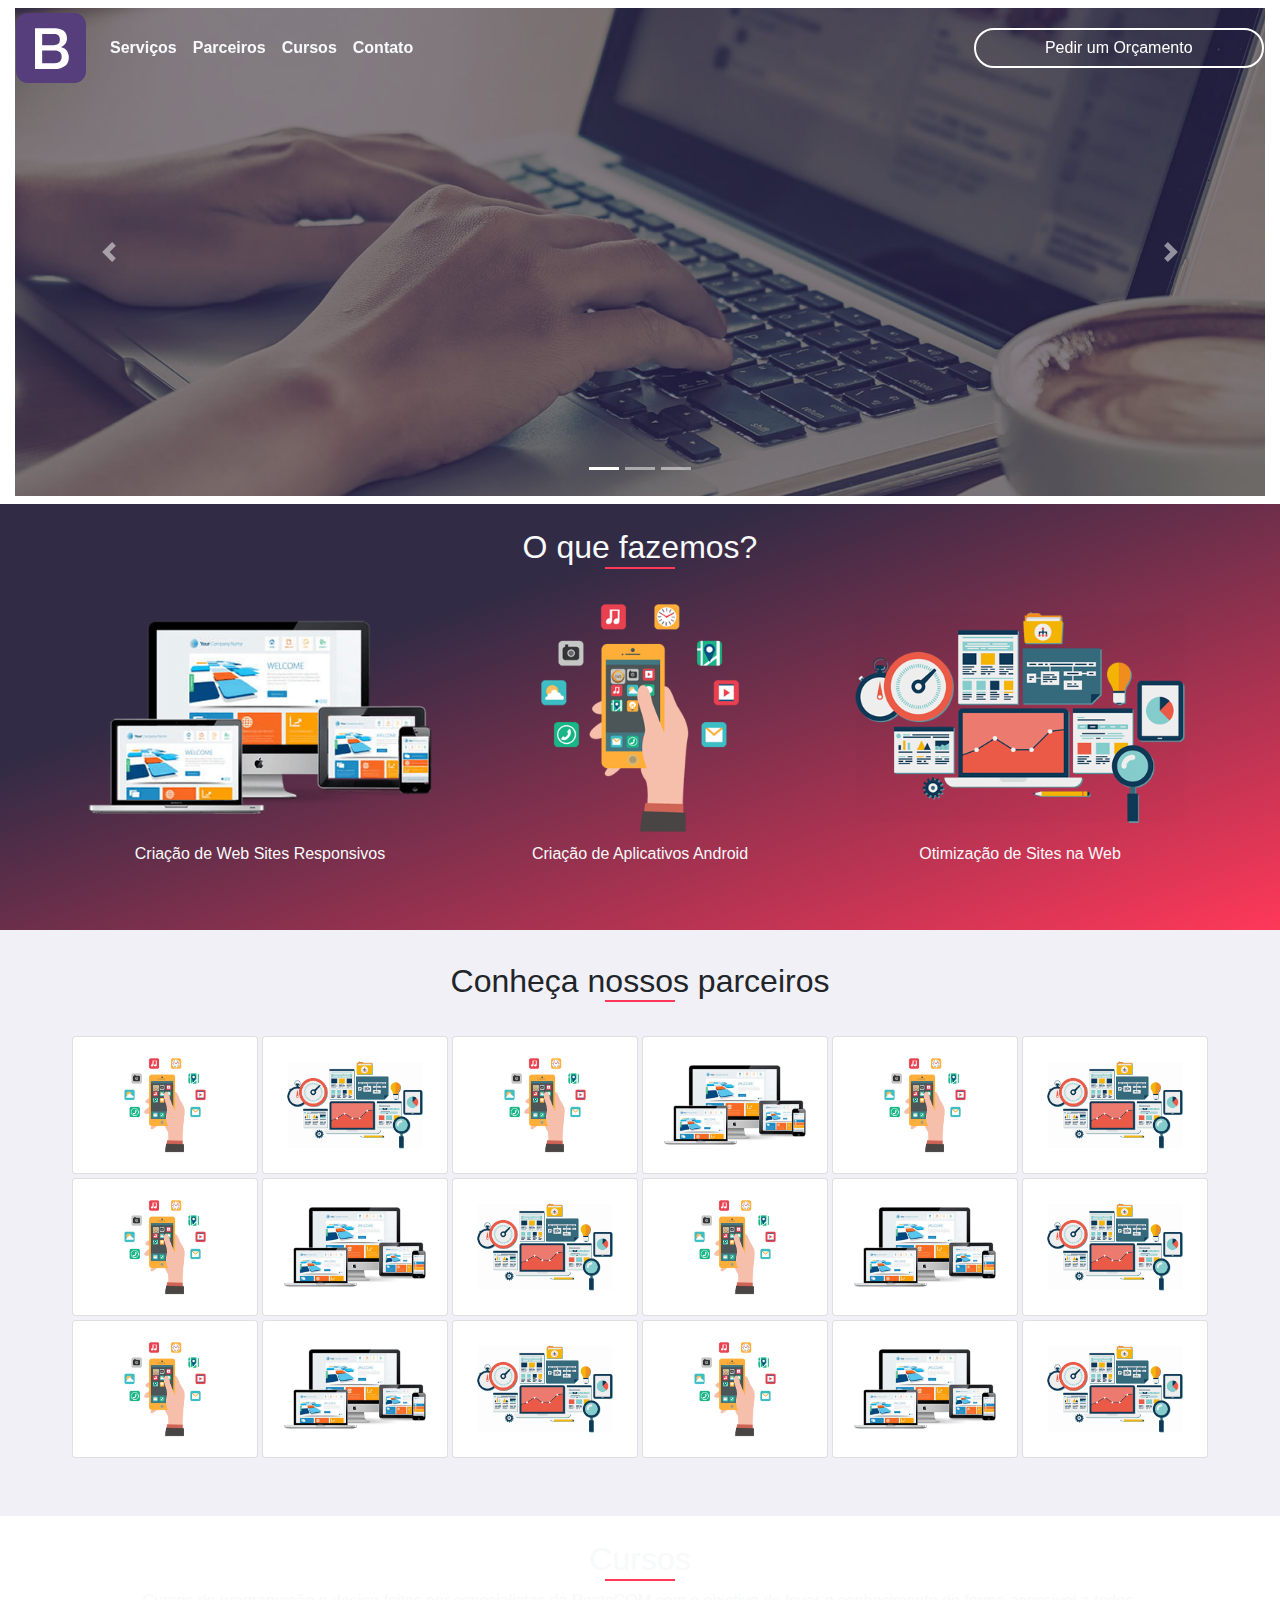
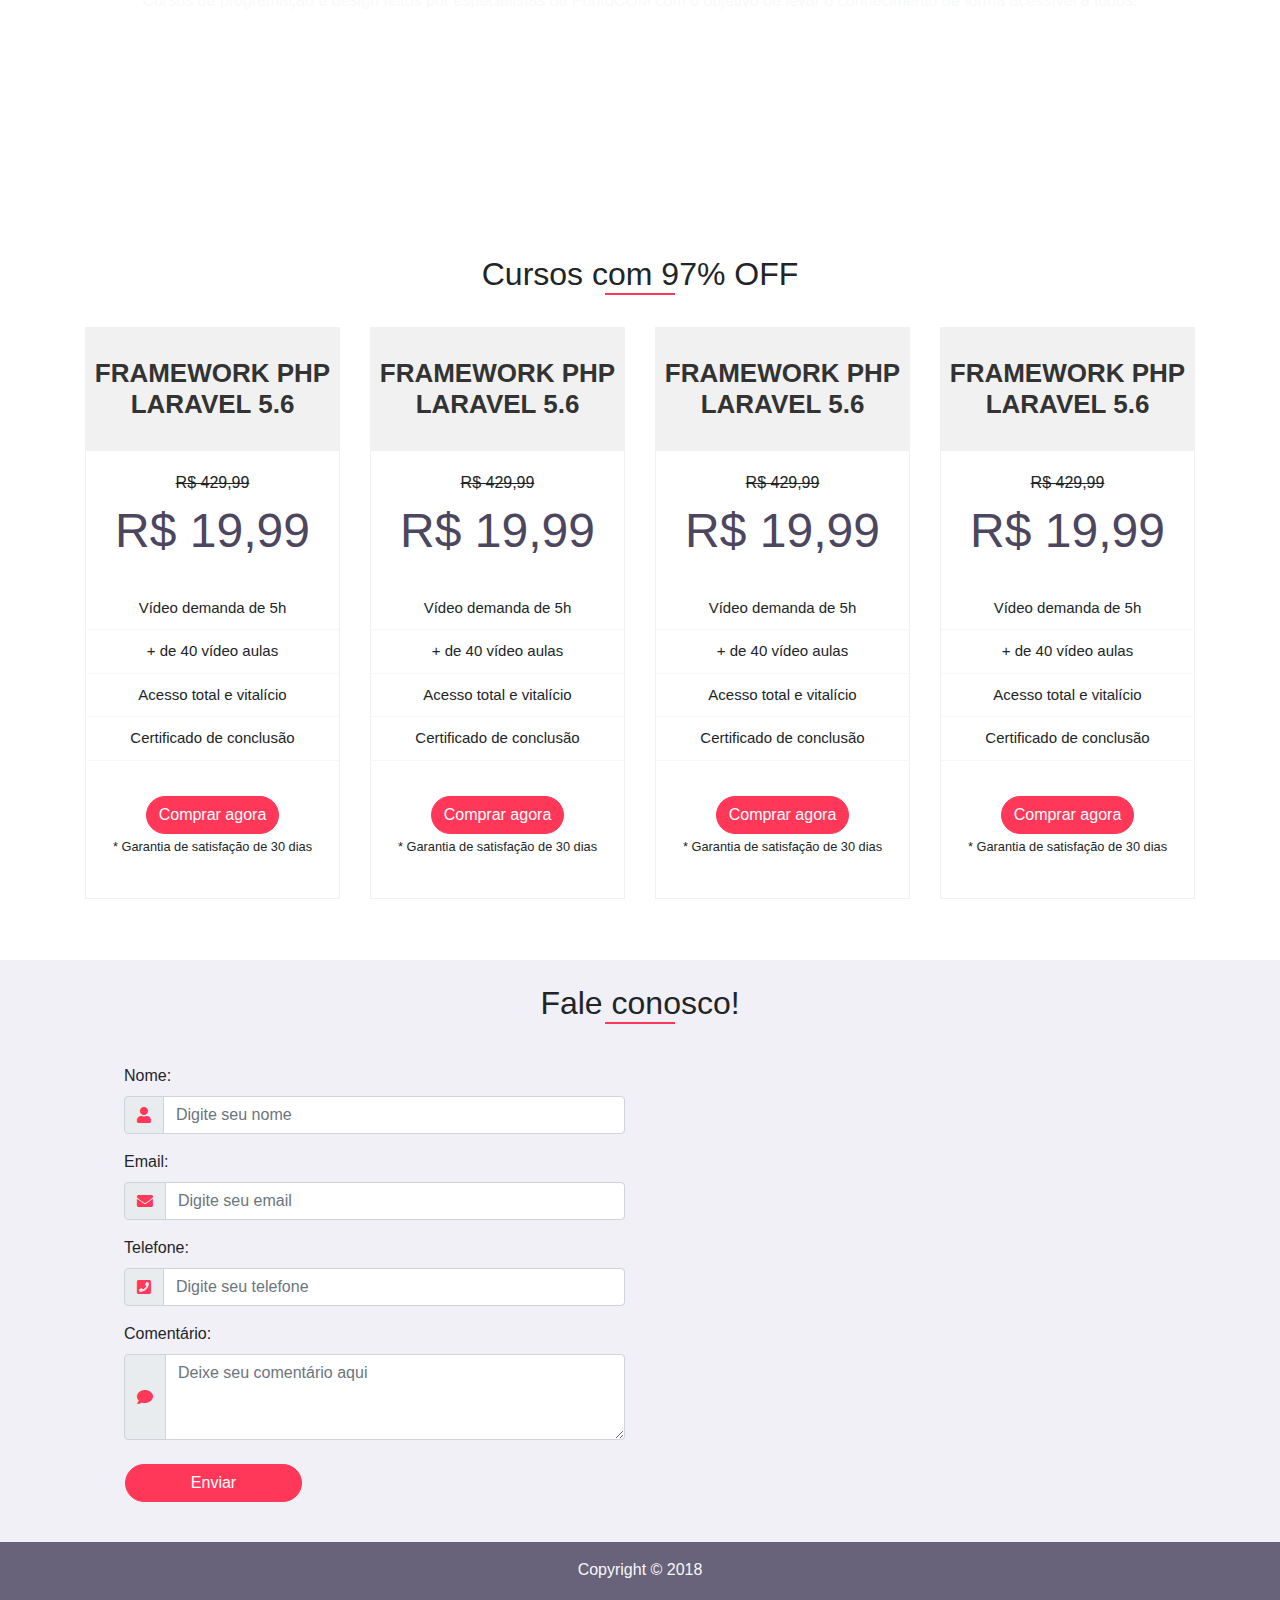
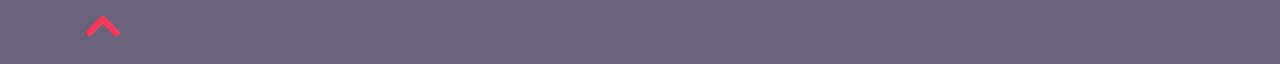
<file: index.html>
<!DOCTYPE html>
<html lang="pt-br">
<head>
	<meta charset="utf-8">
	<meta name="viewport" content="width=device-width, initial-scale=1 shrink-to-fit=no">
	<title>One Page</title>
	<!-- Css Bootstrap -->
	<link rel="stylesheet" href="https://stackpath.bootstrapcdn.com/bootstrap/4.1.3/css/bootstrap.min.css">
	<!-- Fonte para Icones -->
	<link rel="stylesheet" href="https://use.fontawesome.com/releases/v5.2.0/css/all.css">
	<!-- Css personalizado -->
	<link rel="stylesheet" href="css/estilo.css">
</head>
<body>
	
	<!-- Topo -->
	<header  class="container-fluid" id="topo">
		<div class="container">
			<nav class="navbar navbar-expand-lg navbar-dark fixed-top">
				<a href="#topo" class="navbar-brand">
					<img src="img/bootstrap-solid.svg" height="70" class="d-inline-block align-top" alt="Logo">
				</a>
				<button class="navbar-toggler" type="button" data-toggle="collapse" data-target="#menu" aria-control="menu" aria-expanded="false" aria-label="Menu Colapso">
					<span class="navbar-toggler-icon text-light"></span>
				</button>
				<div id="menu" class="collapse navbar-collapse">
					<ul class="navbar-nav mr-auto text-light">
						<li class="nav-item">
							<a href="#serviço" class="nav-link text-light font-weight-bold">Serviços</a>
						</li>
						<li class="nav-item">
							<a href="#parceiro" class="nav-link text-light font-weight-bold">Parceiros</a>
						</li>
						<li class="nav-item">
							<a href="#cursos" class="nav-link text-light font-weight-bold">Cursos</a>
						</li>
						<li class="nav-item">
							<a href="#contato" class="nav-link text-light font-weight-bold">Contato</a>
						</li>
					</ul>
					<a href="#" class="btn col-md-3 btn-orçamento text-center">Pedir um Orçamento</a>
				</div>
			</nav>
		</div>
	</header>
	

	<!-- Slide Show -->
	<section>
		<div class="container-fluid my-2">
			<div class="carousel slide" data-ride="carousel" id="slideshow">
				<ol class="carousel-indicators">
					<li data-target="#slideshow" data-slide-to="0" class="active"></li>
					<li data-target="#slideshow" data-slide-to="1"></li>
					<li data-target="#slideshow" data-slide-to="2"></li>
				</ol>
				<div class="carousel-inner">
					<div class="carousel-item active">
						<a href="#"><img src="img/bg.jpg" alt="primeiro slide" class="d-block w-100"></a>
					</div>
					<div class="carousel-item">
						<a href="#"><img src="img/bg.jpg" alt="segundo slide" class="d-block w-100"></a>
					</div>
					<div class="carousel-item">
						<a href="#"><img src="img/bg.jpg" alt="segundo slide" class="d-block w-100"></a>
					</div>
				</div>

				<a href="#slideshow" class="carousel-control-prev" role="button" data-slide="prev">
					<span class="carousel-control-prev-icon" aria-hidden="true"></span> 
					<span class="sr-only">Anterior</span>
				</a>
				<a href="#slideshow" class="carousel-control-next" role="button" data-slide="next">
					<span class="carousel-control-next-icon" aria-hidden="true"></span> 
					<span class="sr-only">Próximo</span>
				</a>

			</div>
		</div>
	</section>

	<!-- seção de serviço -->
	<section>
		<div class="container-fluid bg-serviços" id="serviço">
			<div class="mt-2 py-4">
				<section class="container">
					<header class="col-md-12">
						<h2 class="text-center text-light">O que fazemos? <hr class="underline"></h2>
					</header>
					<div class="row py-4">
						<div class="col-md-4">
							<img src="img/img1.png" class="img-fluid" alt="imagem">
							<p class="text-light text-center mt-2">Criação de Web Sites Responsivos</p>
						</div>
					
					
						<div class="col-md-4">
							<img src="img/img2.png" class="img-fluid" alt="imagem">
							<p class="text-light text-center mt-2">Criação de Aplicativos Android</p>
						</div>
					
					
						<div class="col-md-4">
							<img src="img/img3.png" class="img-fluid" alt="imagem">
							<p class="text-light text-center mt-2">Otimização de Sites na Web</p>
						</div>
					</div>
				</section>
			</div>
		</div>
	</section>

	<!-- seção de parceiro -->
	<section>
		<div class="container-fluid py-4 bg-parceiros" id="parceiro">
			<div class="py-2">
				<div class="container">
					<header class="col-md-12">
						<h2 class="text-center">Conheça nossos parceiros<hr class="underline"></h2>
					</header>
					<div class="row py-4">
						<div class="col-md-2 padding-parceiros">
							<div class="card sombra">
								<div class="card-body">
									<a href="#">
										<img src="img/img2.png" alt="parceiro" class="img-fluid mx-auto d-block">
									</a>
								</div>
							</div>
						</div>
						<div class="col-md-2 padding-parceiros">
							<div class="card sombra">
								<div class="card-body">
									<a href="#">
										<img src="img/img3.png" alt="parceiro" class="img-fluid mx-auto d-block">
									</a>
								</div>
							</div>
						</div>
						<div class="col-md-2 padding-parceiros">
							<div class="card sombra">
								<div class="card-body">
									<a href="#">
										<img src="img/img2.png" alt="parceiro" class="img-fluid mx-auto d-block">
									</a>
								</div>
							</div>
						</div>
						<div class="col-md-2 padding-parceiros">
							<div class="card sombra">
								<div class="card-body">
									<a href="#">
										<img src="img/img1.png" alt="parceiro" class="img-fluid mx-auto d-block">
									</a>
								</div>
							</div>
						</div>
						<div class="col-md-2 padding-parceiros">
							<div class="card sombra">
								<div class="card-body">
									<a href="#">
										<img src="img/img2.png" alt="parceiro" class="img-fluid mx-auto d-block">
									</a>
								</div>
							</div>
						</div>
						<div class="col-md-2 padding-parceiros">
							<div class="card sombra">
								<div class="card-body">
									<a href="#">
										<img src="img/img3.png" alt="parceiro" class="img-fluid mx-auto d-block">
									</a>
								</div>
							</div>
						</div>
					
						<div class="col-md-2 padding-parceiros">
							<div class="card sombra">
								<div class="card-body">
									<a href="#">
										<img src="img/img2.png" alt="parceiro" class="img-fluid mx-auto d-block">
									</a>
								</div>
							</div>
						</div>
						<div class="col-md-2 padding-parceiros">
							<div class="card sombra">
								<div class="card-body">
									<a href="#">
										<img src="img/img1.png" alt="parceiro" class="img-fluid mx-auto d-block">
									</a>
								</div>
							</div>
						</div>
						<div class="col-md-2 padding-parceiros">
							<div class="card sombra">
								<div class="card-body">
									<a href="#">
										<img src="img/img3.png" alt="parceiro" class="img-fluid mx-auto d-block">
									</a>
								</div>
							</div>
						</div>
						<div class="col-md-2 padding-parceiros">
							<div class="card sombra">
								<div class="card-body">
									<a href="#">
										<img src="img/img2.png" alt="parceiro" class="img-fluid mx-auto d-block">
									</a>
								</div>
							</div>
						</div>
						<div class="col-md-2 padding-parceiros">
							<div class="card sombra">
								<div class="card-body">
									<a href="#">
										<img src="img/img1.png" alt="parceiro" class="img-fluid mx-auto d-block">
									</a>
								</div>
							</div>
						</div>
						<div class="col-md-2 padding-parceiros">
							<div class="card sombra">
								<div class="card-body">
									<a href="#">
										<img src="img/img3.png" alt="parceiro" class="img-fluid mx-auto d-block">
									</a>
								</div>
							</div>
						</div>

						<div class="col-md-2 padding-parceiros">
							<div class="card sombra">
								<div class="card-body">
									<a href="#">
										<img src="img/img2.png" alt="parceiro" class="img-fluid mx-auto d-block">
									</a>
								</div>
							</div>
						</div>
						<div class="col-md-2 padding-parceiros">
							<div class="card sombra">
								<div class="card-body">
									<a href="#">
										<img src="img/img1.png" alt="parceiro" class="img-fluid mx-auto d-block">
									</a>
								</div>
							</div>
						</div>
						<div class="col-md-2 padding-parceiros">
							<div class="card sombra">
								<div class="card-body">
									<a href="#">
										<img src="img/img3.png" alt="parceiro" class="img-fluid mx-auto d-block">
									</a>
								</div>
							</div>
						</div>
						<div class="col-md-2 padding-parceiros">
							<div class="card sombra">
								<div class="card-body">
									<a href="#">
										<img src="img/img2.png" alt="parceiro" class="img-fluid mx-auto d-block">
									</a>
								</div>
							</div>
						</div>
						<div class="col-md-2 padding-parceiros">
							<div class="card sombra">
								<div class="card-body">
									<a href="#">
										<img src="img/img1.png" alt="parceiro" class="img-fluid mx-auto d-block">
									</a>
								</div>
							</div>
						</div>
						<div class="col-md-2 padding-parceiros">
							<div class="card sombra">
								<div class="card-body">
									<a href="#">
										<img src="img/img3.png" alt="parceiro" class="img-fluid mx-auto d-block">
									</a>
								</div>
							</div>
						</div>
					</div>
				</div>
			</div>
		</div>
	</section>

	<!-- seção parallax -->
	<section>
		<div class="container-fluid bg-parallax">
			<div class="py-4">
				<div class="container">
					<div class="col-md-12">
						<header class="col-md-12">
						<h2 class="text-center text-light">Cursos<hr class="underline"></h2>
						<p class="text-center text-light">Cursos de programação e design feitos por especialistas da PontoCOM com o objetivo de levar o conhecimento de forma acessível a todos.</p>
						</header>
						<div class="row py-2">
							<div class="col-sm-6 col-md-3 col-lg-3">
								<div class="fatos">
									<div class="icon">
										<i class="fa fa-clock"></i>
									</div>
									<div class="fatos-contador">
										<h3>+<span class="contar">43678</span></h3>
										<h4>Minutos de conteúdos</h4>
									</div>
								</div>
							</div>
							<div class="col-sm-6 col-md-3 col-lg-3">
								<div class="fatos">
									<div class="icon">
										<i class="fa fa-book"></i>
									</div>
									<div class="fatos-contador">
										<h3><span class="contar">16</span></h3>
										<h4>Cursos Completos</h4>
									</div>
								</div>
							</div>
							<div class="col-sm-6 col-md-3 col-lg-3">
								<div class="fatos">
									<div class="icon">
										<i class="fa fa-users"></i>
									</div>
									<div class="fatos-contador">
										<h3>+<span class="contar">28970</span></h3>
										<h4>Alunos</h4>
									</div>
								</div>
							</div>
							<div class="col-sm-6 col-md-3 col-lg-3">
								<div class="fatos">
									<div class="icon">
										<i class="fa fa-star"></i>
									</div>
									<div class="fatos-contador">
										<h3><span class="contar">4.8</span></h3>
										<h4>Média de Avaliação</h4>
									</div>
								</div>
							</div>
						</div>
					</div>
				</div>
			</div>
		</div>
	</section>

	<!-- seção de cursos -->
	<section>
		<div class="container-fluid" id="cursos">
			<div class="my-2 py-4">
				<section class="container">
					<header class="col-md-12">
						<h2 class="text-center">Cursos com 97% OFF<hr class="underline"></h2>				
					</header>
					<div class="row py-4">
						<div class="col-sm-6 col-md-3 col-xs-12">
							<div class="tabela-preco sombra">
								<div class="preco-detalhe">
									<h2>Framework PHP Laravel 5.6</h2>
									<strike>R$ 429,99</strike>	
									<span>R$ 19,99</span>
									<ul>
										<li>Vídeo demanda de 5h</li>
										<li>+ de 40 vídeo aulas</li>
										<li>Acesso total e vitalício</li>
										<li>Certificado de conclusão</li>
									</ul>
								</div>
								<div class="preco-botao">
									<a href="#" class="btn btn-preco">Comprar agora</a>
								</div>
								<small>* Garantia de satisfação de 30 dias</small>
							</div>
						</div>
						<div class="col-sm-6 col-md-3 col-xs-12">
							<div class="tabela-preco sombra">
								<div class="preco-detalhe">
									<h2>Framework PHP Laravel 5.6</h2>
									<strike>R$ 429,99</strike>	
									<span>R$ 19,99</span>
									<ul>
										<li>Vídeo demanda de 5h</li>
										<li>+ de 40 vídeo aulas</li>
										<li>Acesso total e vitalício</li>
										<li>Certificado de conclusão</li>
									</ul>
								</div>
								<div class="preco-botao">
									<a href="#" class="btn btn-preco">Comprar agora</a>
								</div>
								<small>* Garantia de satisfação de 30 dias</small>
							</div>
						</div>
						<div class="col-sm-6 col-md-3 col-xs-12">
							<div class="tabela-preco sombra">
								<div class="preco-detalhe">
									<h2>Framework PHP Laravel 5.6</h2>
									<strike>R$ 429,99</strike>	
									<span>R$ 19,99</span>
									<ul>
										<li>Vídeo demanda de 5h</li>
										<li>+ de 40 vídeo aulas</li>
										<li>Acesso total e vitalício</li>
										<li>Certificado de conclusão</li>
									</ul>
								</div>
								<div class="preco-botao">
									<a href="#" class="btn btn-preco">Comprar agora</a>
								</div>
								<small>* Garantia de satisfação de 30 dias</small>
							</div>
						</div>
						<div class="col-sm-6 col-md-3 col-xs-12">
							<div class="tabela-preco sombra">
								<div class="preco-detalhe">
									<h2>Framework PHP Laravel 5.6</h2>
									<strike>R$ 429,99</strike>	
									<span>R$ 19,99</span>
									<ul>
										<li>Vídeo demanda de 5h</li>
										<li>+ de 40 vídeo aulas</li>
										<li>Acesso total e vitalício</li>
										<li>Certificado de conclusão</li>
									</ul>
								</div>
								<div class="preco-botao">
									<a href="#" class="btn btn-preco">Comprar agora</a>
								</div>
								<small>* Garantia de satisfação de 30 dias</small>
							</div>
						</div>
					</div>
				</section>
			</div>
		</div>
	</section>

	<!-- secão contato -->
	<section>
		<div class="container-fluid bg-parceiros" id="contato">
			<div class="mt-2 py-4">
				<section class="container">
					<header class="col-md-12 mb-4">
						<h2 class="text-center">Fale conosco!<hr class="underline"></h2>				
					</header>
					<div class="row">
						<div class="col-12">					
							<form class="px-4 py-3">											
								<div class="form-group col-md-6">
									<label for="nome">Nome:</label>
									<div class="input-group">
										<div class="input-group-prepend">
											<span class="input-group-text"><i class="fas fa-user"></i></span>
										</div>
										<input type="text" class="form-control" id="nome" placeholder="Digite seu nome">
									</div>
								</div>	
								<div class="form-group col-md-6">
									<label for="email">Email:</label>
									<div class="input-group">
										<div class="input-group-prepend">
											<span class="input-group-text"><i class="fas fa-envelope"></i></span>
										</div>
										<input type="text" class="form-control" id="email" placeholder="Digite seu email">
									</div>
								</div>
								<div class="form-group col-md-6">
									<label for="tel">Telefone:</label>
									<div class="input-group">
										<div class="input-group-prepend">
											<span class="input-group-text"><i class="fas fa-phone-square"></i></span>
										</div>
										<input type="text" class="form-control" id="tel" placeholder="Digite seu telefone">
									</div>
								</div>					
								<div class="form-group col-md-6">
									<label for="comentar">Comentário:</label>
									<div class="input-group">
										<div class="input-group-prepend">
											<span class="input-group-text"><i class="fas fa-comment"></i></span>
										</div>
										<textarea name="comentar" class="form-control" id="comentar" type="text" cols="68" rows="3" placeholder="Deixe seu comentário aqui"></textarea>
									</div>
								</div>						
								<button class="btn btn-preco mt-2 ml-3 col-lg-2" type="submit">Enviar</button>
							</form>						
						</div>
					</div>
				</section>
			</div>
		</div>
	</section>

	<!-- Footer -->
	<footer class="container-fluid  bg-topo py-3">
		<div class="container">
			<p class="text-center text-light pb-2">Copyright © 2018</p>
			<a href="#top"><i class="fas fa-chevron-up"></i></a>
		</div>
	</footer>

	<!-- js Bootstrap -->
	<script src="js/jquery-min.js"></script>
	<script src="https://stackpath.bootstrapcdn.com/bootstrap/4.1.3/js/bootstrap.min.js"></script>
	<script src="js/jquery.counterup.min.js"></script>
	<script src="js/waypoints.min.js"></script>
	<script src="js/main.js"></script>
</body>
</html>
</file>
<file: css/estilo.css>
/* Configurações do topo*/
.bg-topo {
	background-color: #68627a;
}
.btn-orçamento {
	border: 2px solid #fff;
	background-color: none;
	position: relative;
	color: #fff;
	z-index: 1;
	border-radius: 30px;
	height: 100%
}
.btn-orçamento:hover{
	color: #68627a;
	background: #fff;
	border-color: #fff;
	transition: all .50s ease-in-out;
	-moz-transition: all .50s ease-in-out;
	-webkit-transition: all .50s ease-in-out;
}

/* seção de serviço*/
.bg-serviços {
	background: linear-gradient(161.26deg,#312b45 30%, #ff3859 100%);
}

/* seção de parceiros*/
.bg-parceiros{
	background-color: #f2f0f7;
}
.padding-parceiros {
	padding: 2px !important;
}

/* seção parallax*/
.bg-parallax {
	background: url(../img/bg.jpg) fixed;
	position: relative;
}
.fatos {
	text-align: center;
	color: #fff;
}
.fatos .icon {
	font-size: 50px;
	color: #fff;
}
.fatos h3{
	font-size: 35px;
	color: #fff;
	margin-bottom: 5px;
	font-weight: 700;
	letter-spacing: 1px;
}
.fatos h4{
	font-size: 20px;
	font-weight: 400;
	color: #fff;
	letter-spacing: 1px;
}

/*Cofigurações da seção de cursos*/
.box{
	background: #563d7c;
}
.tabela-preco {
	padding: 0 0 40px 0;
	margin: 0 auto;
	margin-bottom: 5px;
	text-align: center;
	background-color: #fff;
	border: 1px solid #f1f1f1;
}
.tabela-preco .preco-detalhe h2 {
	font-size: 26px;
	font-weight: 700;
	color: #333;
	margin-bottom: 20px;
	text-transform: uppercase;
	background-color: #f1f1f1;
	padding: 30px 0;
}
.tabela-preco .preco-detalhe span {
	display: block;
	font-size: 48px;
	font-weight: 400;
	color: #4c465f;
	margin-bottom: 20px;
}
.tabela-preco .preco-detalhe ul {
	margin-bottom: 35px;
	padding: 0 !important;
}
.tabela-preco .preco-detalhe ul li {
	padding: 10px;
	font-size: 15px;
	border-bottom: 1px dotted #f1f1f1;
	list-style: none;
}
.btn-preco {
	border: 1px solid #ff3859;
	background-color: #ff3859;
	position: relative;
	color: #fff;
	z-index: 1;
	border-radius: 30px;
}
.btn-preco:hover{
	color: #fff;
	background: #4c465f;
	border-color: #4c465f;
	transition: all .50s ease-in-out;
	-moz-transition: all .50s ease-in-out;
	-webkit-transition: all .50s ease-in-out;
}

/*footer*/
footer a i {
	text-align: center;
	font-size: 40px;
    color: #ff3859;
}

/*Cofigurações gerais*/
.underline {
	content: '';
	border-top: 2px solid #ff3859;
	width: 70px;
	display: block;
	margin-bottom: 8px;
	margin: 0 auto;
}
.sombra:hover {
	box-shadow: 0 0 20px 0 rgba(0,0,0,0.2);
}

.form-group .input-group .input-group-prepend span i {
	color: #ff3859;
}
form button {
	background-color: #ff3859;
	color: #f2f0f7;
}
</file>
